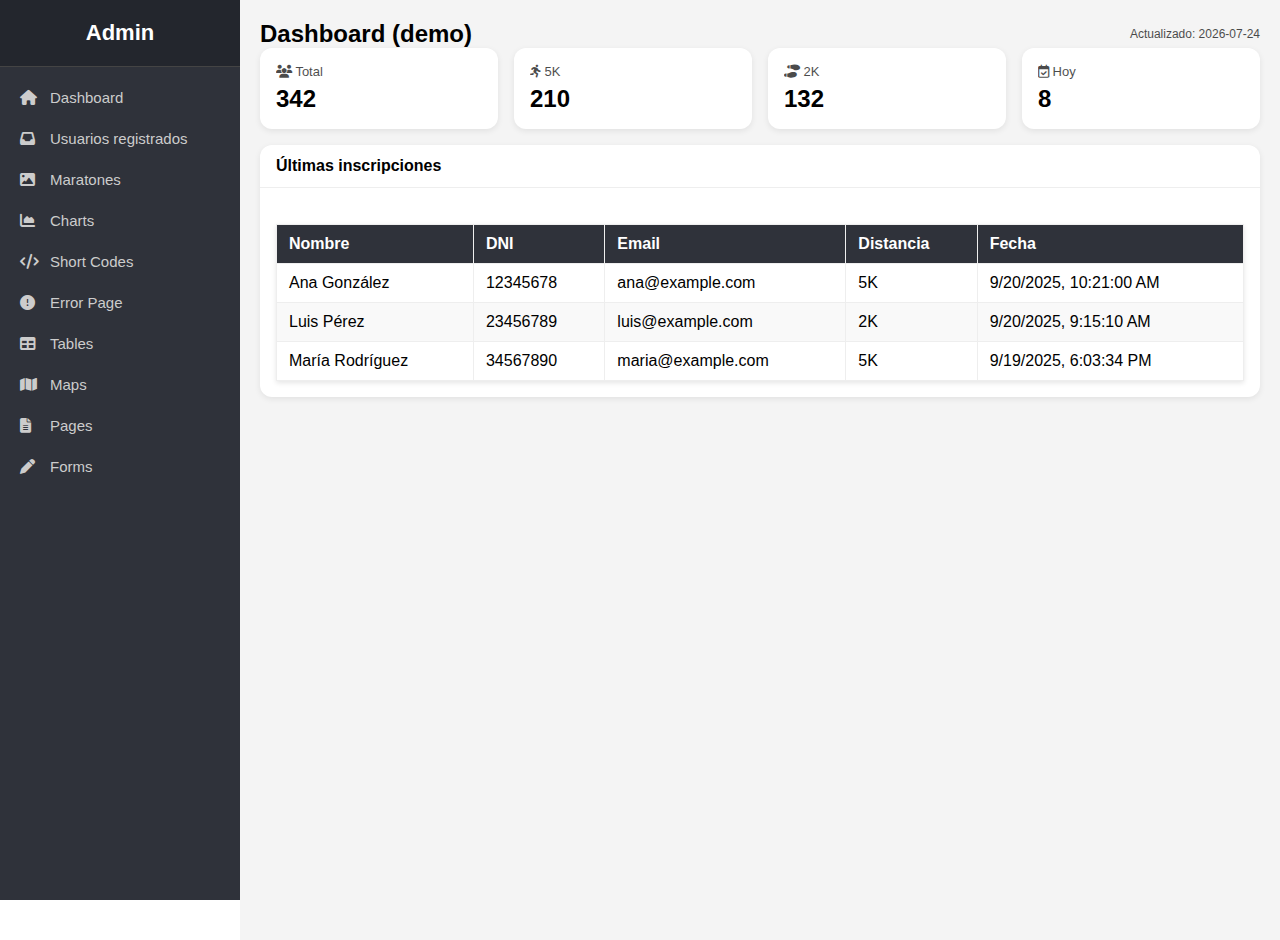
<file: adminInicio/inicio.html>
<!DOCTYPE html>
<html lang="es">
<head>
  <meta charset="UTF-8" />
  <meta name="viewport" content="width=device-width, initial-scale=1.0"/>
  <title>Admin Panel</title>
  <link rel="stylesheet" href="inicio.css" />
  <link rel="stylesheet" href="https://cdnjs.cloudflare.com/ajax/libs/font-awesome/6.4.0/css/all.min.css"/>
</head>
<body>

  <aside class="sidebar">
    <div class="sidebar-logo">Admin</div>
    <nav class="sidebar-nav">
      <a href="#" class="nav-item" id="menu-dashboard"><i class="fas fa-home"></i> Dashboard</a>
      <a href="#" class="nav-item" id="menu-usuarios"><i class="fas fa-inbox"></i> Usuarios registrados</a>
      <a href="#" class="nav-item"><i class="fas fa-image"></i> Maratones</a>
      <a href="#" class="nav-item"><i class="fas fa-chart-area"></i> Charts</a>
      <a href="#" class="nav-item"><i class="fas fa-code"></i> Short Codes</a>
      <a href="#" class="nav-item"><i class="fas fa-exclamation-circle"></i> Error Page</a>
      <a href="#" class="nav-item"><i class="fas fa-table"></i> Tables</a>
      <a href="#" class="nav-item"><i class="fas fa-map"></i> Maps</a>
      <a href="#" class="nav-item"><i class="fas fa-file-alt"></i> Pages</a>
      <a href="#" class="nav-item"><i class="fas fa-pen"></i> Forms</a>
    </nav>
  </aside>

  <main class="main-content" id="main-content">
    <h1>Bienvenido al Panel de Administración</h1>
  </main>

  <script>
    // Endpoint de tu API
    const LISTAR_URL = '/maraton/api/listar_inscripciones.php';

    // Guarda el filtro actual (para exportar respetando la búsqueda)
    let filtroActual = { q: '', sort: 'fecha_inscripcion', order: 'desc' };

    async function cargarInscripciones({ q = '', page = 1, pageSize = 20 } = {}) {
      const main = document.getElementById('main-content');
      const offset = (page - 1) * pageSize;
      filtroActual.q = q; // actualizar búsqueda actual

      main.innerHTML = `
        <h2>Usuarios Registrados</h2>
        <p>Cargando...</p>
      `;

      try {
        const url = `${LISTAR_URL}?limit=${pageSize}&offset=${offset}&q=${encodeURIComponent(q)}&sort=${filtroActual.sort}&order=${filtroActual.order}`;
        const res = await fetch(url);
        const ct = res.headers.get('content-type') || '';
        const data = ct.includes('application/json') ? await res.json()
                                                     : { success:false, message: await res.text() };
        if (!res.ok || !data.success) throw new Error(data.message || 'No se pudo obtener inscripciones');

        const filas = (data.items || []).map(u => `
          <tr>
            <td>${esc(u.nombre)}</td>
            <td>${esc(u.dni)}</td>
            <td>${esc(u.email)}</td>
            <td>${esc(u.carrera)}</td>
            <td>${formatearFecha(u.fecha_inscripcion)}</td>
          </tr>
        `).join('');

        main.innerHTML = `
          <div style="display:flex; gap:12px; align-items:center; flex-wrap:wrap">
            <h2 style="margin:0">Usuarios Registrados</h2>
            <input id="buscar" type="search" placeholder="Buscar por nombre/DNI/email"
                   style="padding:8px; border-radius:8px; border:1px solid #ddd; min-width:260px" value="${esc(q)}"/>
            <button id="exportarCsv" type="button"
                    style="padding:8px 12px; border-radius:8px; border:1px solid #ddd; background:#fff; cursor:pointer">
              Exportar CSV
            </button>
            <span style="opacity:.7">Total: ${data.total}</span>
          </div>

          <table>
            <thead>
              <tr>
                <th>Nombre</th>
                <th>DNI</th>
                <th>Email</th>
                <th>Distancia</th>
                <th>Fecha inscripción</th>
              </tr>
            </thead>
            <tbody>
              ${filas || `<tr><td colspan="5" style="text-align:center; padding:20px;">Sin datos</td></tr>`}
            </tbody>
          </table>
        `;

        // Buscar
        const $buscar = document.getElementById('buscar');
        $buscar.addEventListener('change', () =>
          cargarInscripciones({ q: $buscar.value, page: 1, pageSize })
        );

        // Exportar CSV (trae todas las páginas con el filtro actual)
        document.getElementById('exportarCsv').addEventListener('click', () => exportarCSV({ q: filtroActual.q }));

      } catch (err) {
        main.innerHTML = `
          <h2>Usuarios Registrados</h2>
          <p style="color:#b00020">Error: ${esc(err.message)}</p>
        `;
      }
    }

    // ========= Exportar CSV =========
    async function exportarCSV({ q = '' } = {}) {
      try {
        const pageSize = 200; // máximo permitido por tu API
        let page = 1, items = [], total = 0;

        do {
          const url = `${LISTAR_URL}?limit=${pageSize}&offset=${(page-1)*pageSize}&q=${encodeURIComponent(q)}&sort=${filtroActual.sort}&order=${filtroActual.order}`;
          const res = await fetch(url);
          const ct = res.headers.get('content-type') || '';
          const data = ct.includes('application/json') ? await res.json()
                                                       : { success:false, message: await res.text() };
          if (!res.ok || !data.success) throw new Error(data.message || 'Error al obtener datos');
          items = items.concat(data.items || []);
          total = data.total || 0;
          page++;
        } while (items.length < total);

        const csv = construirCSV(items);
        descargarArchivo(csv, `inscripciones${q ? '_'+limpiarNombre(q) : ''}_${hoyYYYYMMDD()}.csv`);
      } catch (e) {
        alert('No se pudo exportar: ' + e.message);
      }
    }

    function construirCSV(items) {
      const header = ['Nombre','DNI','Email','Carrera','Fecha_inscripcion'];
      const filas = items.map(u => [
        u.nombre ?? '',
        u.dni ?? '',
        u.email ?? '',
        u.carrera ?? '',
        formatearFechaISO(u.fecha_inscripcion)
      ].map(csvEscape).join(','));
      // BOM para que Excel reconozca UTF-8
      return '\uFEFF' + header.join(',') + '\r\n' + filas.join('\r\n');
    }

    function descargarArchivo(contenido, nombre) {
      const blob = new Blob([contenido], { type: 'text/csv;charset=utf-8;' });
      const url = URL.createObjectURL(blob);
      const a = document.createElement('a');
      a.href = url;
      a.download = nombre;
      document.body.appendChild(a);
      a.click();
      a.remove();
      URL.revokeObjectURL(url);
    }

    // ========= Utilidades =========
    function formatearFecha(fecha) {
      const d = new Date(fecha);
      return isNaN(d) ? '' : d.toLocaleString();
    }
    function formatearFechaISO(fecha) {
      const d = new Date(fecha);
      if (isNaN(d)) return '';
      const pad = n => String(n).padStart(2,'0');
      return `${d.getFullYear()}-${pad(d.getMonth()+1)}-${pad(d.getDate())} ${pad(d.getHours())}:${pad(d.getMinutes())}:${pad(d.getSeconds())}`;
    }
    function csvEscape(v) {
      const s = String(v ?? '');
      return /[",\n\r]/.test(s) ? `"${s.replace(/"/g,'""')}"` : s;
    }
    function hoyYYYYMMDD() {
      const d = new Date(); const p=n=>String(n).padStart(2,'0');
      return `${d.getFullYear()}-${p(d.getMonth()+1)}-${p(d.getDate())}`;
    }
    function limpiarNombre(s) {
      return String(s).replace(/[^a-z0-9_-]+/gi,'_').slice(0,40);
    }
    function esc(s) {
      const div = document.createElement('div');
      div.textContent = s ?? '';
      return div.innerHTML;
    }

    // Menú → "Usuarios registrados"
    document.getElementById('menu-usuarios').addEventListener('click', (e) => {
      e.preventDefault();
      cargarInscripciones();
    });

    // ====== estilos mínimos para el dashboard (cards/tabla) ======
(function addDashStyles(){
  if (document.getElementById('dash-styles')) return;
  const css = `
  .kpis{display:grid;grid-template-columns:repeat(4,minmax(160px,1fr));gap:16px;margin:0 0 16px 0}
  .kpi{background:#fff;border-radius:12px;box-shadow:0 2px 6px rgba(0,0,0,.08);padding:16px}
  .kpi .label{opacity:.7;font-size:13px}
  .kpi .value{font-size:24px;font-weight:700;margin-top:6px}
  .card{background:#fff;border-radius:12px;box-shadow:0 2px 6px rgba(0,0,0,.08);overflow:hidden;margin-top:16px}
  .card .header{padding:12px 16px;border-bottom:1px solid #eee;font-weight:600}
  .card .content{padding:16px}
  table.simple{width:100%;border-collapse:collapse}
  table.simple th, table.simple td{padding:10px 12px;border:1px solid #eee;text-align:left}
  table.simple th{background:#2f323a;color:#fff}
  @media (max-width:1000px){ .kpis{grid-template-columns:repeat(2,1fr)} }
  `;
  const s=document.createElement('style'); s.id='dash-styles'; s.textContent=css;
  document.head.appendChild(s);
})();

// ====== DASHBOARD HARDCODEADO ======
function renderDashboard(){
  const main = document.getElementById('main-content');

  // Datos de muestra (editá lo que quieras)
  const DEMO = {
    total: 342, k5: 210, k2: 132, hoy: 8,
    ultimas: [
      { nombre:'Ana González', dni:'12345678', email:'ana@example.com', carrera:'5K', fecha:'2025-09-20 10:21:00' },
      { nombre:'Luis Pérez',   dni:'23456789', email:'luis@example.com', carrera:'2K', fecha:'2025-09-20 09:15:10' },
      { nombre:'María Rodríguez', dni:'34567890', email:'maria@example.com', carrera:'5K', fecha:'2025-09-19 18:03:34' },
    ]
  };

  main.innerHTML = `
    <div style="display:flex;justify-content:space-between;align-items:center;gap:12px;flex-wrap:wrap">
      <h2 style="margin:0">Dashboard (demo)</h2>
      <span style="opacity:.7;font-size:12px">Actualizado: ${hoyYYYYMMDD()}</span>
    </div>

    <div class="kpis">
      <div class="kpi"><div class="label"><i class="fas fa-users"></i> Total</div><div class="value">${DEMO.total}</div></div>
      <div class="kpi"><div class="label"><i class="fas fa-running"></i> 5K</div><div class="value">${DEMO.k5}</div></div>
      <div class="kpi"><div class="label"><i class="fas fa-shoe-prints"></i> 2K</div><div class="value">${DEMO.k2}</div></div>
      <div class="kpi"><div class="label"><i class="far fa-calendar-check"></i> Hoy</div><div class="value">${DEMO.hoy}</div></div>
    </div>

    <div class="card">
      <div class="header">Últimas inscripciones</div>
      <div class="content">
        <table class="simple">
          <thead><tr><th>Nombre</th><th>DNI</th><th>Email</th><th>Distancia</th><th>Fecha</th></tr></thead>
          <tbody>
            ${DEMO.ultimas.map(u=>`
              <tr>
                <td>${esc(u.nombre)}</td>
                <td>${esc(u.dni)}</td>
                <td>${esc(u.email)}</td>
                <td>${esc(u.carrera)}</td>
                <td>${formatearFecha(u.fecha)}</td>
              </tr>`).join('')}
          </tbody>
        </table>
      </div>
    </div>
  `;
}

// helper para fecha de hoy (reusa tu estilo)
function hoyYYYYMMDD(){
  const d=new Date(),p=n=>String(n).padStart(2,'0');
  return `${d.getFullYear()}-${p(d.getMonth()+1)}-${p(d.getDate())}`;
}

// Click del menú Dashboard → render demo
document.querySelector('#menu-dashboard')?.addEventListener('click', (e)=>{
  e.preventDefault();
  renderDashboard();
});

// (opcional) mostrar dashboard al cargar la página
document.addEventListener('DOMContentLoaded', renderDashboard);

  </script>
</body>
</html>
</file>
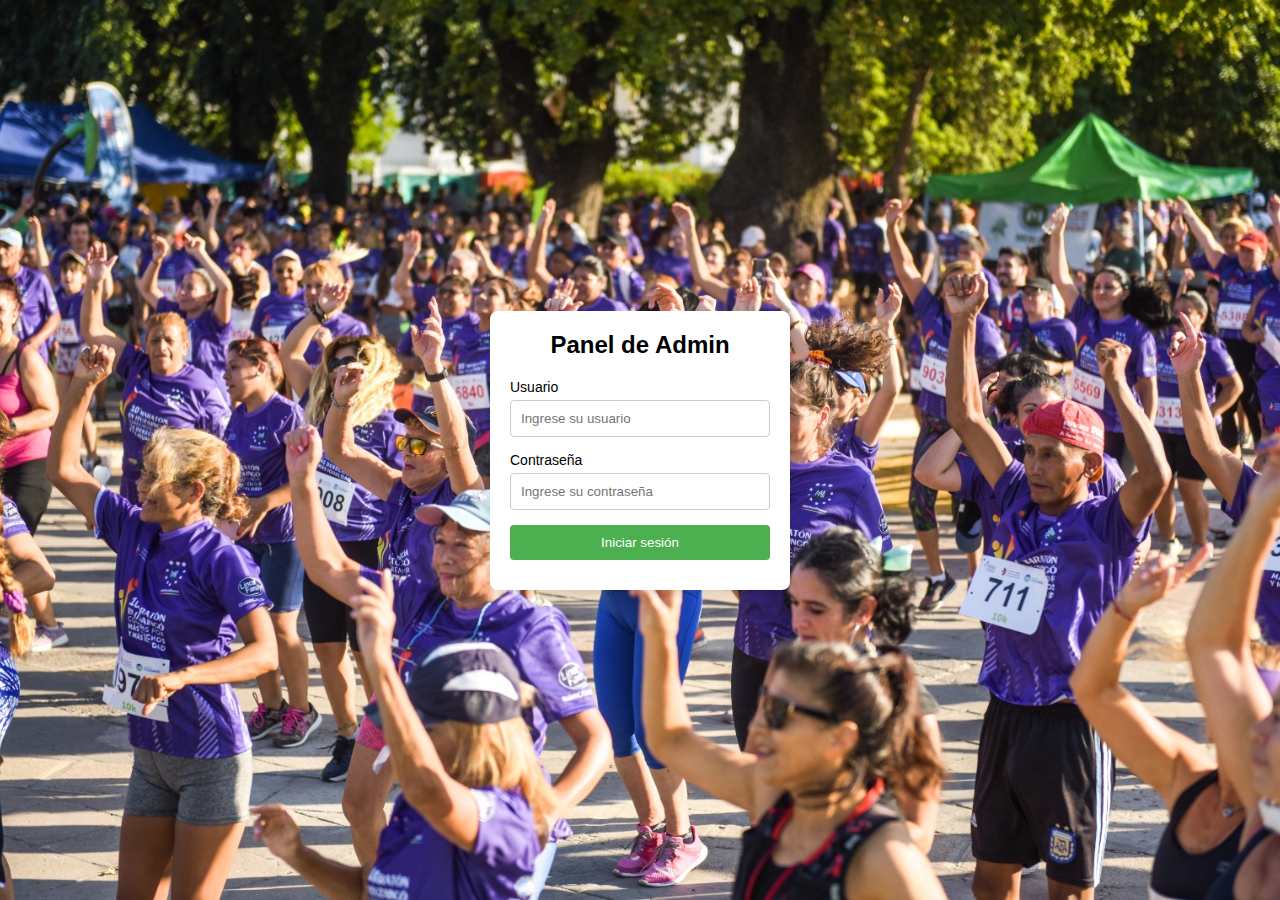
<file: adminLogin/prueba.html>
<!DOCTYPE html>
<html lang="es">
<head>
    <meta charset="UTF-8">
    <meta name="viewport" content="width=device-width, initial-scale=1.0">
    <title>Login - Admin Panel</title>
    <link rel="stylesheet" href="pruebacss.css">
</head>
<body>
    <div class="login-container">
        <h2>Panel de Admin</h2>
        <form id="login-form">
            <div class="input-group">
                <label for="username">Usuario</label>
                <input type="text" id="username" name="username" placeholder="Ingrese su usuario" required>
            </div>
            <div class="input-group">
                <label for="password">Contraseña</label>
                <input type="password" id="password" name="password" placeholder="Ingrese su contraseña" required>
            </div>
            <button type="submit">Iniciar sesión</button>
            <p id="error-message" class="error"></p>
        </form>
    </div>

    <script src="pruebajs.js"></script>
</body>
</html>
</file>
<file: adminInicio/inicio.css>
:root {
  --color-primario: #2f323a;
  --color-secundario: #414651;
  --color-terceario:#23262d;
  --color-acento: #1abc9c;
  --color-texto: #ffffff;
  --color-fondo: #f4f4f4;
  --color-hover: #34495e;
}

body {
  margin: 0;
  font-family: 'Segoe UI', Tahoma, Geneva, Verdana, sans-serif;
}

.sidebar {
  width: 240px;
  height: 100vh;
  background-color: var(--color-primario);
  color: white;
  position: fixed;
  top: 0;
  left: 0;
  display: flex;
  flex-direction: column;
}

.sidebar-logo {
  font-size: 22px;
  font-weight: bold;
  padding: 20px;
  text-align: center;
  background-color: var(--color-terceario);
  border-bottom: 1px solid #444;
}

.sidebar-nav {
  display: flex;
  flex-direction: column;
  padding: 10px 0;
}

.nav-item {
  display: flex;
  align-items: center;
  padding: 12px 20px;
  text-decoration: none;
  color: #ccc;
  font-size: 15px;
  transition: 0.2s;
}

.nav-item i {
  margin-right: 10px;
  min-width: 20px;
}

.nav-item:hover {
  background-color: var(--color-secundario);
  color: #fff;
}

.main-content {
  margin-left: 240px; /* mismo ancho que el sidebar */
  padding: 20px;
  background-color: var(--color-fondo);
  min-height: 100vh;
}

table {
  width: 100%;
  border-collapse: collapse;
  background-color: white;
  box-shadow: 0 2px 5px rgba(0,0,0,0.1);
  margin-top: 20px;
}

th, td {
  padding: 12px 15px;
  border: 1px solid #ddd;
  text-align: left;
}

th {
  background-color: var(--color-primario);
  color: white;
}

tr:nth-child(even) {
  background-color: #f9f9f9;
}
</file>
<file: adminLogin/pruebacss.css>
* {
    margin: 0;
    padding: 0;
    box-sizing: border-box;
}

body {
    font-family: Arial, sans-serif;
    background-image: url('../img/WhatsApp\ Image\ 2024-02-23\ at\ 15.25.10.jpeg'); /* imagen en la misma carpeta */
    background-size: cover;
    background-position: center;
    background-repeat: no-repeat;
    display: flex;
    justify-content: center;
    align-items: center;
    height: 100vh;
    margin: 0;
}


.login-container {
    background-color: #fff;
    padding: 20px;
    border-radius: 8px;
    box-shadow: 0 4px 8px rgba(0, 0, 0, 0.1);
    width: 300px;
    text-align: center;
}

h2 {
    margin-bottom: 20px;
    font-size: 24px;
}

.input-group {
    margin-bottom: 15px;
    text-align: left;
}

.input-group label {
    display: block;
    font-size: 14px;
    margin-bottom: 5px;
}

.input-group input {
    width: 100%;
    padding: 10px;
    border: 1px solid #ccc;
    border-radius: 4px;
}

button {
    width: 100%;
    padding: 10px;
    background-color: #4CAF50;
    color: white;
    border: none;
    border-radius: 4px;
    cursor: pointer;
}

button:hover {
    background-color: #45a049;
}

.error {
    color: red;
    font-size: 14px;
    margin-top: 10px;
}
</file>
